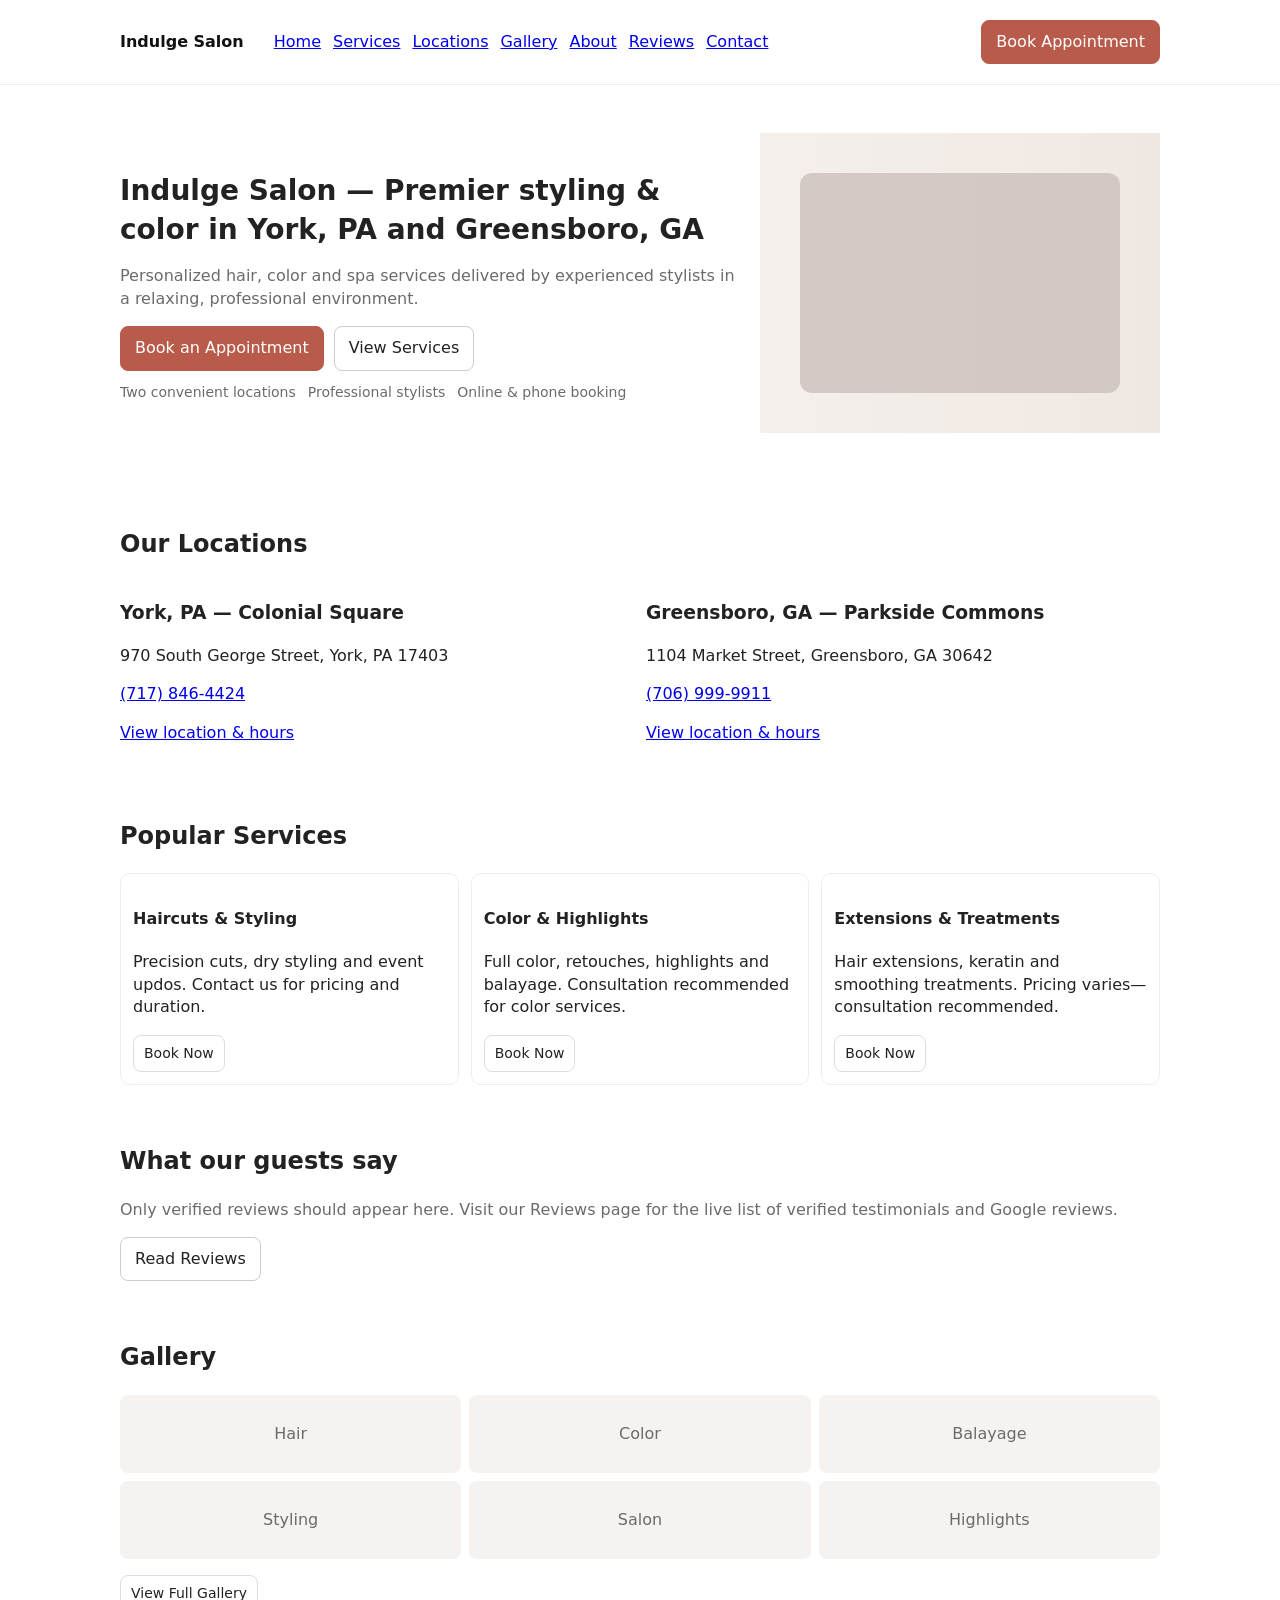
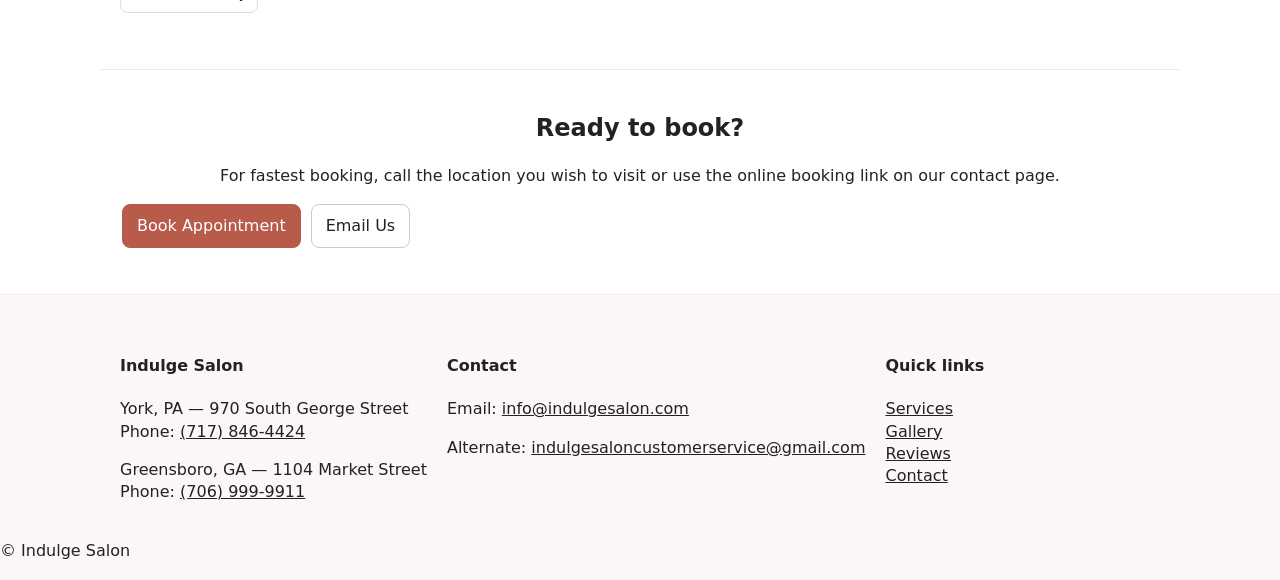
<file: index.html>
<!doctype html>
<html lang="en">
<head>
  <meta charset="utf-8">
  <meta name="viewport" content="width=device-width,initial-scale=1">
  <title>Indulge Salon — York, PA & Greensboro, GA</title>
  <meta name="description" content="Indulge Salon — Premium full-service salon serving York, PA and Greensboro, GA. Book appointments for cuts, color, extensions and spa services.">
  <link rel="stylesheet" href="/assets/css/main.css">
  <script type="application/ld+json" src="/data/local-business-york.jsonld" defer></script>
  <script type="application/ld+json" src="/data/local-business-greensboro.jsonld" defer></script>
</head>
<body>
  <header class="site-header">
    <div class="container header-inner">
      <a class="brand" href="/">Indulge Salon</a>
      <nav class="main-nav" id="main-nav">
        <a href="/">Home</a>
        <a href="/services.html">Services</a>
        <a href="/locations/york-pa.html">Locations</a>
        <a href="/gallery.html">Gallery</a>
        <a href="/about.html">About</a>
        <a href="/reviews.html">Reviews</a>
        <a href="/contact.html">Contact</a>
      </nav>
      <div class="actions">
        <a class="btn btn-primary" id="book-top" href="#book">Book Appointment</a>
        <button id="nav-toggle" class="nav-toggle" aria-label="Open menu">☰</button>
      </div>
    </div>
  </header>

  <main>
    <section class="hero">
      <div class="hero-inner container">
        <div class="hero-copy">
          <h1>Indulge Salon — Premier styling & color in York, PA and Greensboro, GA</h1>
          <p class="lead">Personalized hair, color and spa services delivered by experienced stylists in a relaxing, professional environment.</p>
          <div class="cta-row">
            <a class="btn btn-primary" id="hero-book" href="#book">Book an Appointment</a>
            <a class="btn btn-outline" href="/services.html">View Services</a>
          </div>
          <ul class="trust-row">
            <li>Two convenient locations</li>
            <li>Professional stylists</li>
            <li>Online & phone booking</li>
          </ul>
        </div>
        <div class="hero-visual" aria-hidden="true">
          <!-- decorative salon SVG placeholder -->
          <svg width="400" height="300" viewBox="0 0 400 300" xmlns="http://www.w3.org/2000/svg" role="img" aria-label="Salon image placeholder">
            <defs>
              <linearGradient id="g" x1="0" x2="1">
                <stop offset="0" stop-color="#f5f0ec"/>
                <stop offset="1" stop-color="#efe7e2"/>
              </linearGradient>
            </defs>
            <rect width="400" height="300" fill="url(#g)"/>
            <g fill="#d0c6c1" opacity="0.9">
              <rect x="40" y="40" width="320" height="220" rx="12"/>
            </g>
          </svg>
        </div>
      </div>
    </section>

    <section class="locations-quick container">
      <h2>Our Locations</h2>
      <div class="locations-grid">
        <article class="location-card">
          <h3>York, PA — Colonial Square</h3>
          <p>970 South George Street, York, PA 17403</p>
          <p><a href="tel:+17178464424">(717) 846-4424</a></p>
          <p><a href="/locations/york-pa.html">View location & hours</a></p>
        </article>
        <article class="location-card">
          <h3>Greensboro, GA — Parkside Commons</h3>
          <p>1104 Market Street, Greensboro, GA 30642</p>
          <p><a href="tel:+17069999911">(706) 999-9911</a></p>
          <p><a href="/locations/greensboro-ga.html">View location & hours</a></p>
        </article>
      </div>
    </section>

    <section class="services-preview container">
      <h2>Popular Services</h2>
      <div class="cards">
        <div class="card">
          <h4>Haircuts & Styling</h4>
          <p>Precision cuts, dry styling and event updos. Contact us for pricing and duration.</p>
          <a class="btn btn-sm" href="/services.html#haircuts">Book Now</a>
        </div>
        <div class="card">
          <h4>Color & Highlights</h4>
          <p>Full color, retouches, highlights and balayage. Consultation recommended for color services.</p>
          <a class="btn btn-sm" href="/services.html#color">Book Now</a>
        </div>
        <div class="card">
          <h4>Extensions & Treatments</h4>
          <p>Hair extensions, keratin and smoothing treatments. Pricing varies—consultation recommended.</p>
          <a class="btn btn-sm" href="/services.html#extensions">Book Now</a>
        </div>
      </div>
    </section>

    <section class="testimonials container">
      <h2>What our guests say</h2>
      <p class="note">Only verified reviews should appear here. Visit our Reviews page for the live list of verified testimonials and Google reviews.</p>
      <a class="btn btn-outline" href="/reviews.html">Read Reviews</a>
    </section>

    <section class="gallery-preview container">
      <h2>Gallery</h2>
      <div class="gallery-grid">
        <!-- SVG placeholders for images -->
        <div class="thumb">Hair</div>
        <div class="thumb">Color</div>
        <div class="thumb">Balayage</div>
        <div class="thumb">Styling</div>
        <div class="thumb">Salon</div>
        <div class="thumb">Highlights</div>
      </div>
      <p><a href="/gallery.html" class="btn btn-sm">View Full Gallery</a></p>
    </section>

    <section class="book-push container" id="book">
      <h2>Ready to book?</h2>
      <p>For fastest booking, call the location you wish to visit or use the online booking link on our contact page.</p>
      <div class="cta-row">
        <a class="btn btn-primary" href="/contact.html">Book Appointment</a>
        <a class="btn btn-outline" href="mailto:info@indulgesalon.com">Email Us</a>
      </div>
    </section>

  </main>

  <footer class="site-footer">
    <div class="container footer-inner">
      <div class="footer-col">
        <h4>Indulge Salon</h4>
        <p>York, PA — 970 South George Street<br>
        Phone: <a href="tel:+17178464424">(717) 846-4424</a></p>
        <p>Greensboro, GA — 1104 Market Street<br>
        Phone: <a href="tel:+17069999911">(706) 999-9911</a></p>
      </div>
      <div class="footer-col">
        <h4>Contact</h4>
        <p>Email: <a href="mailto:info@indulgesalon.com">info@indulgesalon.com</a></p>
        <p>Alternate: <a href="mailto:indulgesaloncustomerservice@gmail.com">indulgesaloncustomerservice@gmail.com</a></p>
      </div>
      <div class="footer-col">
        <h4>Quick links</h4>
        <a href="/services.html">Services</a><br>
        <a href="/gallery.html">Gallery</a><br>
        <a href="/reviews.html">Reviews</a><br>
        <a href="/contact.html">Contact</a>
      </div>
    </div>
    <div class="copyright">© Indulge Salon</div>
  </footer>

  <div id="book-modal" class="modal" aria-hidden="true">
    <div class="modal-inner">
      <button class="modal-close" id="modal-close" aria-label="Close">✕</button>
      <h3>Book an Appointment</h3>
      <p>Choose a method to book:</p>
      <ul>
        <li><a href="tel:+17178464424">Call York: (717) 846-4424</a></li>
        <li><a href="tel:+17069999911">Call Greensboro: (706) 999-9911</a></li>
        <li><a href="https://www.indulgesalon.com/" target="_blank" rel="noopener">Online booking on the official site</a></li>
      </ul>
      <p class="small">Note: This prototype preserves your existing booking provider — replace the link above with your booking deep-link or embed code in production.</p>
    </div>
  </div>

  <script src="/assets/js/main.js" defer></script>
</body>
</html>
</file>
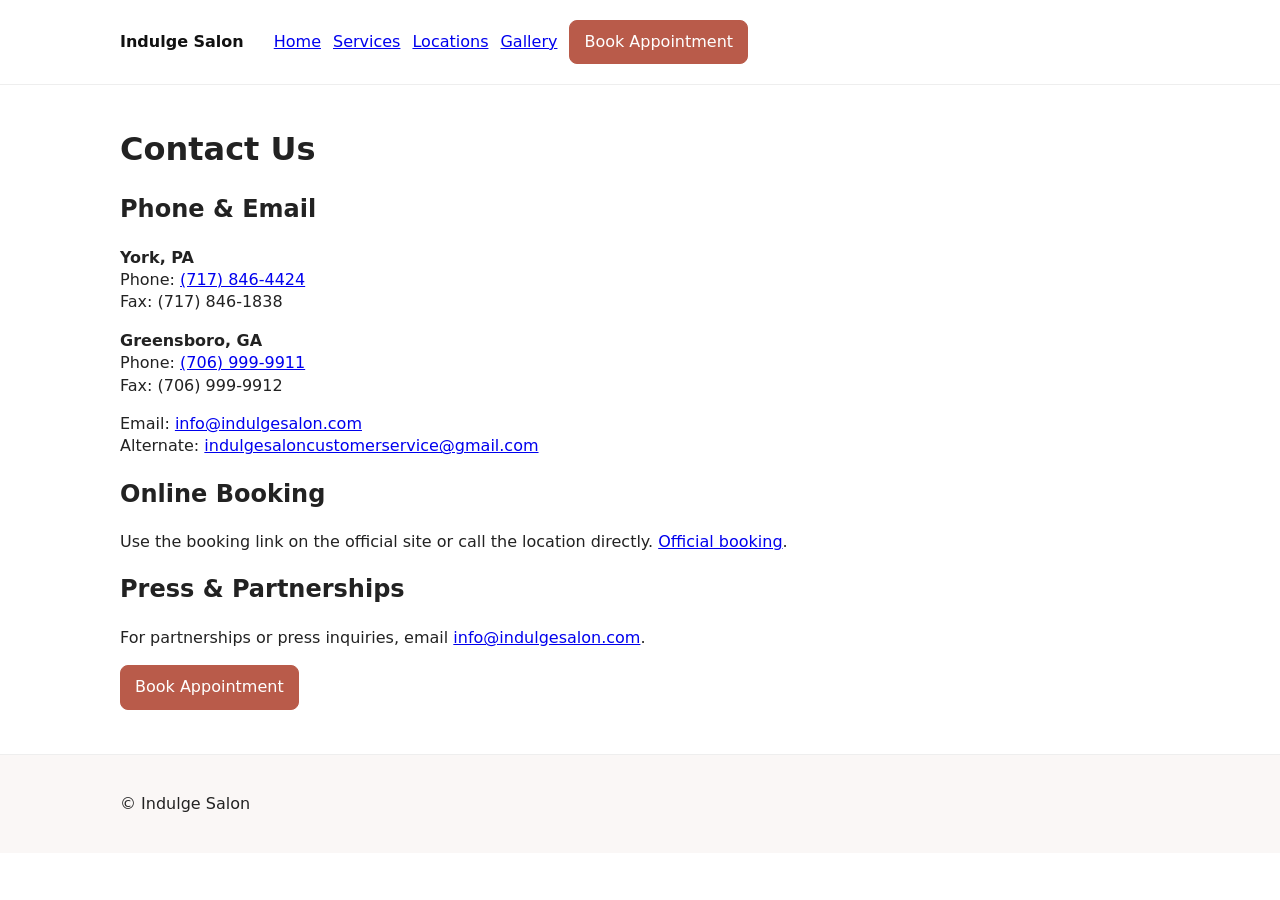
<file: contact.html>
<!doctype html>
<html lang="en">
<head>
  <meta charset="utf-8">
  <meta name="viewport" content="width=device-width,initial-scale=1">
  <title>Contact — Indulge Salon</title>
  <meta name="description" content="Contact Indulge Salon. Phone numbers, emails and booking options for York, PA and Greensboro, GA.">
  <link rel="stylesheet" href="/assets/css/main.css">
</head>
<body>
  <header class="site-header">
    <div class="container header-inner">
      <a class="brand" href="/">Indulge Salon</a>
      <nav class="main-nav">
        <a href="/">Home</a>
        <a href="/services.html">Services</a>
        <a href="/locations/york-pa.html">Locations</a>
        <a href="/gallery.html">Gallery</a>
      </nav>
      <a class="btn btn-primary" href="#book">Book Appointment</a>
    </div>
  </header>

  <main class="container contact-page">
    <h1>Contact Us</h1>
    <section>
      <h2>Phone & Email</h2>
      <p><strong>York, PA</strong><br>
      Phone: <a href="tel:+17178464424">(717) 846-4424</a><br>
      Fax: (717) 846-1838</p>

      <p><strong>Greensboro, GA</strong><br>
      Phone: <a href="tel:+17069999911">(706) 999-9911</a><br>
      Fax: (706) 999-9912</p>

      <p>Email: <a href="mailto:info@indulgesalon.com">info@indulgesalon.com</a><br>
      Alternate: <a href="mailto:indulgesaloncustomerservice@gmail.com">indulgesaloncustomerservice@gmail.com</a></p>
    </section>

    <section>
      <h2>Online Booking</h2>
      <p>Use the booking link on the official site or call the location directly. <a href="https://www.indulgesalon.com/" target="_blank" rel="noopener">Official booking</a>.</p>
    </section>

    <section>
      <h2>Press & Partnerships</h2>
      <p>For partnerships or press inquiries, email <a href="mailto:info@indulgesalon.com">info@indulgesalon.com</a>.</p>
    </section>

    <a class="btn btn-primary" href="#book">Book Appointment</a>
  </main>

  <footer class="site-footer">
    <div class="container footer-inner">© Indulge Salon</div>
  </footer>

  <script src="/assets/js/main.js"></script>
</body>
</html>
</file>
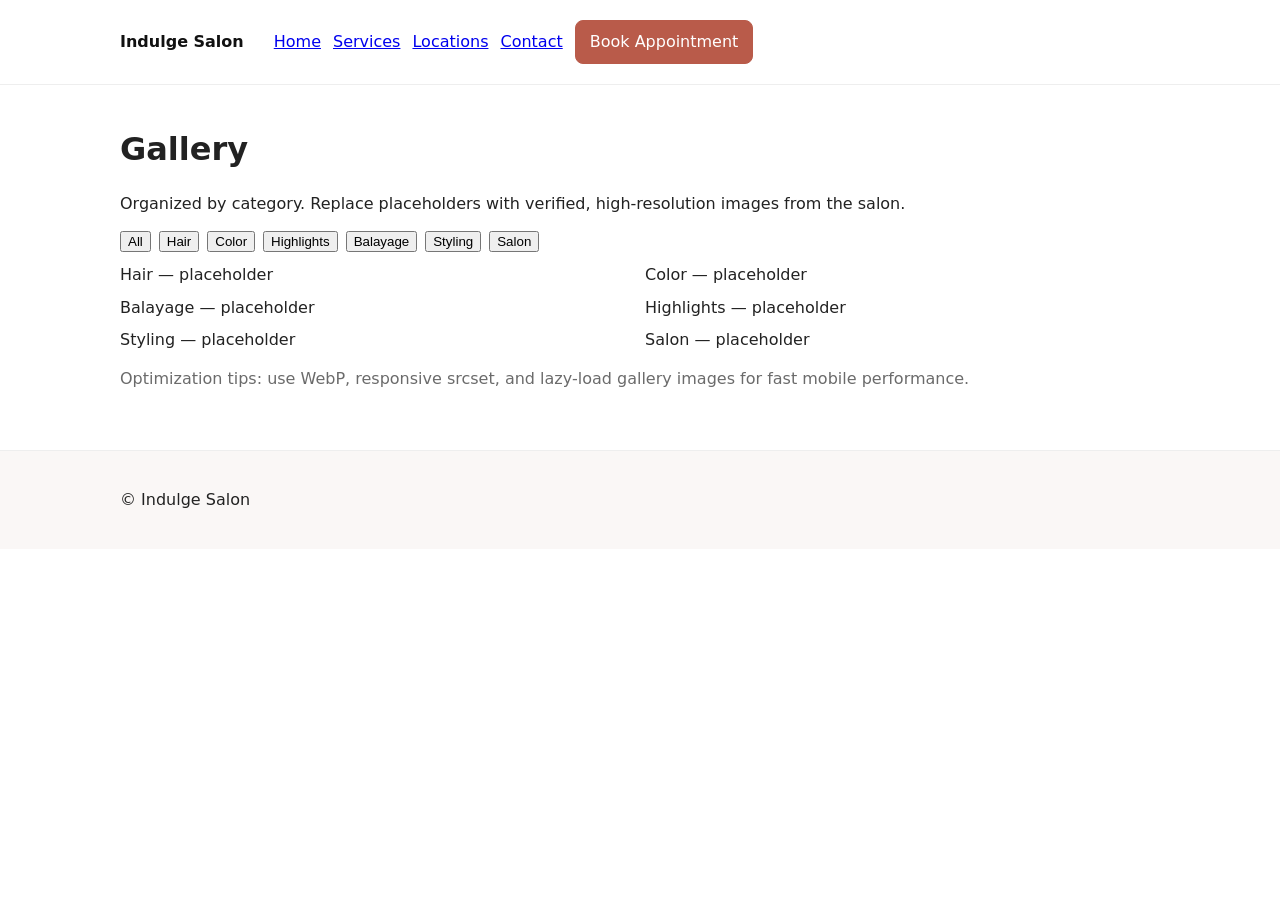
<file: gallery.html>
<!doctype html>
<html lang="en">
<head>
  <meta charset="utf-8">
  <meta name="viewport" content="width=device-width,initial-scale=1">
  <title>Gallery — Indulge Salon</title>
  <meta name="description" content="Gallery of hair, color, highlights and styling work from Indulge Salon.">
  <link rel="stylesheet" href="/assets/css/main.css">
</head>
<body>
  <header class="site-header">
    <div class="container header-inner">
      <a class="brand" href="/">Indulge Salon</a>
      <nav class="main-nav">
        <a href="/">Home</a>
        <a href="/services.html">Services</a>
        <a href="/locations/york-pa.html">Locations</a>
        <a href="/contact.html">Contact</a>
      </nav>
      <a class="btn btn-primary" href="#book">Book Appointment</a>
    </div>
  </header>

  <main class="container gallery-page">
    <h1>Gallery</h1>
    <p>Organized by category. Replace placeholders with verified, high-resolution images from the salon.</p>

    <nav class="gallery-filters">
      <button data-filter="all" class="active">All</button>
      <button data-filter="hair">Hair</button>
      <button data-filter="color">Color</button>
      <button data-filter="highlights">Highlights</button>
      <button data-filter="balayage">Balayage</button>
      <button data-filter="styling">Styling</button>
      <button data-filter="salon">Salon</button>
    </nav>

    <div class="gallery-grid" id="gallery-grid">
      <div class="gallery-item" data-category="hair">Hair — placeholder</div>
      <div class="gallery-item" data-category="color">Color — placeholder</div>
      <div class="gallery-item" data-category="balayage">Balayage — placeholder</div>
      <div class="gallery-item" data-category="highlights">Highlights — placeholder</div>
      <div class="gallery-item" data-category="styling">Styling — placeholder</div>
      <div class="gallery-item" data-category="salon">Salon — placeholder</div>
    </div>

    <p class="note">Optimization tips: use WebP, responsive srcset, and lazy-load gallery images for fast mobile performance.</p>
  </main>

  <footer class="site-footer">
    <div class="container footer-inner">© Indulge Salon</div>
  </footer>

  <script src="/assets/js/main.js" defer></script>
</body>
</html>
</file>
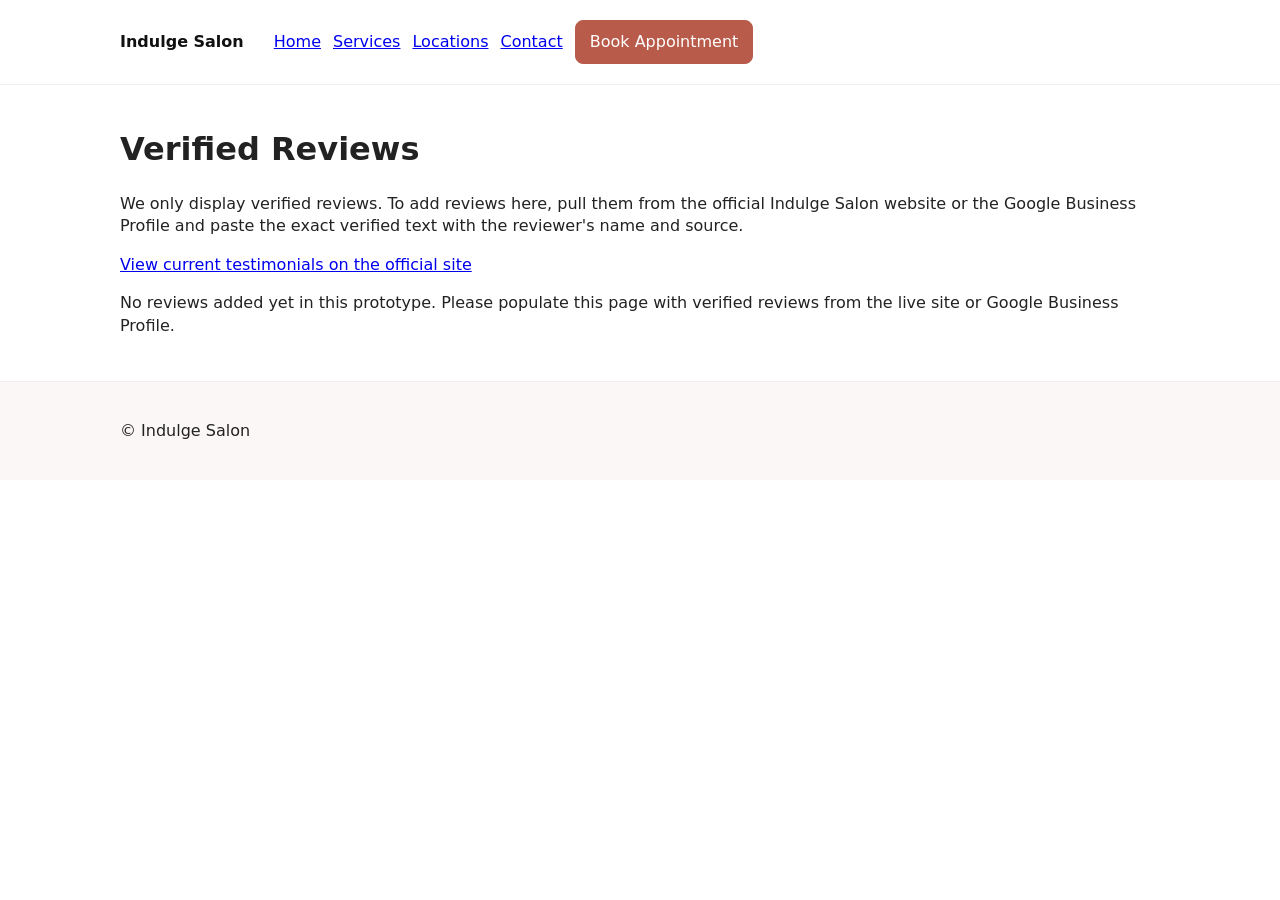
<file: reviews.html>
<!doctype html>
<html lang="en">
<head>
  <meta charset="utf-8">
  <meta name="viewport" content="width=device-width,initial-scale=1">
  <title>Reviews — Indulge Salon</title>
  <meta name="description" content="Verified customer reviews for Indulge Salon. Only genuine, verified reviews are displayed.">
  <link rel="stylesheet" href="/assets/css/main.css">
</head>
<body>
  <header class="site-header">
    <div class="container header-inner">
      <a class="brand" href="/">Indulge Salon</a>
      <nav class="main-nav">
        <a href="/">Home</a>
        <a href="/services.html">Services</a>
        <a href="/locations/york-pa.html">Locations</a>
        <a href="/contact.html">Contact</a>
      </nav>
      <a class="btn btn-primary" href="#book">Book Appointment</a>
    </div>
  </header>

  <main class="container reviews-page">
    <h1>Verified Reviews</h1>
    <p>We only display verified reviews. To add reviews here, pull them from the official Indulge Salon website or the Google Business Profile and paste the exact verified text with the reviewer's name and source.</p>
    <p><a href="https://www.indulgesalon.com/" target="_blank" rel="noopener">View current testimonials on the official site</a></p>
    <section class="reviews-list">
      <!-- Example entry: replace with verified review text only -->
      <div class="review-note">No reviews added yet in this prototype. Please populate this page with verified reviews from the live site or Google Business Profile.</div>
    </section>
  </main>

  <footer class="site-footer">
    <div class="container footer-inner">© Indulge Salon</div>
  </footer>

  <script src="/assets/js/main.js"></script>
</body>
</html>
</file>
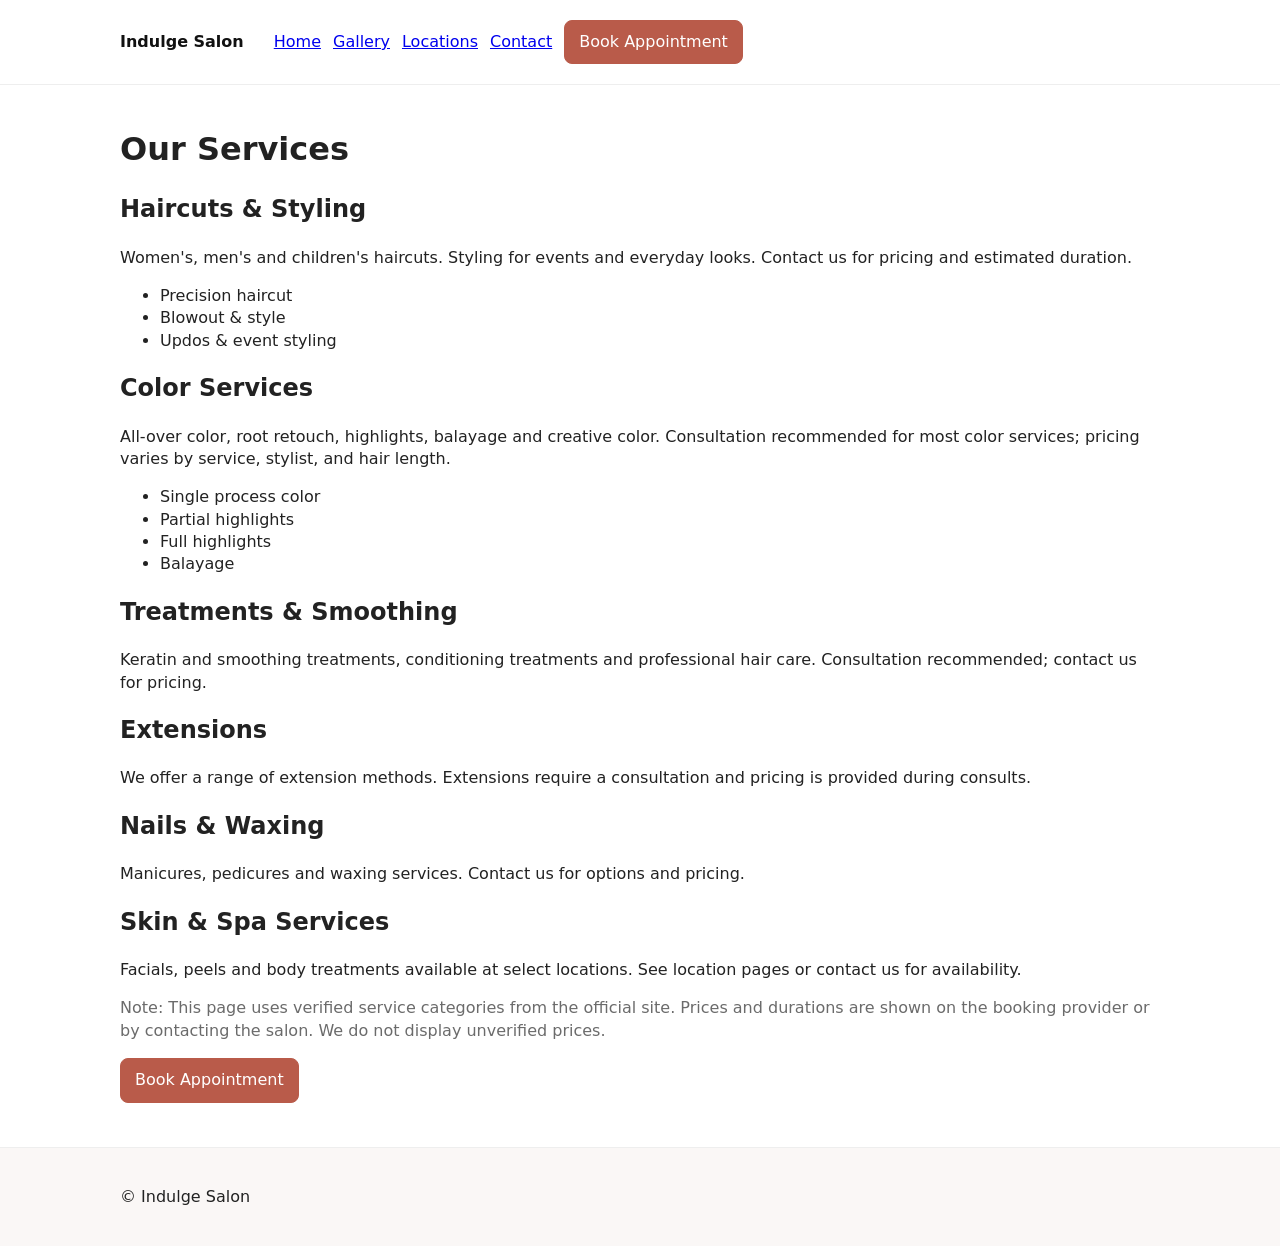
<file: services.html>
<!doctype html>
<html lang="en">
<head>
  <meta charset="utf-8">
  <meta name="viewport" content="width=device-width,initial-scale=1">
  <title>Services — Indulge Salon</title>
  <meta name="description" content="Services at Indulge Salon: Haircuts, Color, Highlights, Extensions, Nails, Waxing, Skin & Spa. Contact for pricing and durations.">
  <link rel="stylesheet" href="/assets/css/main.css">
</head>
<body>
  <header class="site-header">
    <div class="container header-inner">
      <a class="brand" href="/">Indulge Salon</a>
      <nav class="main-nav">
        <a href="/">Home</a>
        <a href="/gallery.html">Gallery</a>
        <a href="/locations/york-pa.html">Locations</a>
        <a href="/contact.html">Contact</a>
      </nav>
      <a class="btn btn-primary" href="#book">Book Appointment</a>
    </div>
  </header>

  <main class="container services-list">
    <h1>Our Services</h1>

    <section id="haircuts">
      <h2>Haircuts & Styling</h2>
      <p>Women's, men's and children's haircuts. Styling for events and everyday looks. Contact us for pricing and estimated duration.</p>
      <ul>
        <li>Precision haircut</li>
        <li>Blowout & style</li>
        <li>Updos & event styling</li>
      </ul>
    </section>

    <section id="color">
      <h2>Color Services</h2>
      <p>All-over color, root retouch, highlights, balayage and creative color. Consultation recommended for most color services; pricing varies by service, stylist, and hair length.</p>
      <ul>
        <li>Single process color</li>
        <li>Partial highlights</li>
        <li>Full highlights</li>
        <li>Balayage</li>
      </ul>
    </section>

    <section id="treatments">
      <h2>Treatments & Smoothing</h2>
      <p>Keratin and smoothing treatments, conditioning treatments and professional hair care. Consultation recommended; contact us for pricing.</p>
    </section>

    <section id="extensions">
      <h2>Extensions</h2>
      <p>We offer a range of extension methods. Extensions require a consultation and pricing is provided during consults.</p>
    </section>

    <section id="nails">
      <h2>Nails & Waxing</h2>
      <p>Manicures, pedicures and waxing services. Contact us for options and pricing.</p>
    </section>

    <section id="spa">
      <h2>Skin & Spa Services</h2>
      <p>Facials, peels and body treatments available at select locations. See location pages or contact us for availability.</p>
    </section>

    <p class="note">Note: This page uses verified service categories from the official site. Prices and durations are shown on the booking provider or by contacting the salon. We do not display unverified prices.</p>

    <a class="btn btn-primary" href="#book">Book Appointment</a>
  </main>

  <footer class="site-footer">
    <div class="container footer-inner">© Indulge Salon</div>
  </footer>

  <script src="/assets/js/main.js"></script>
</body>
</html>
</file>
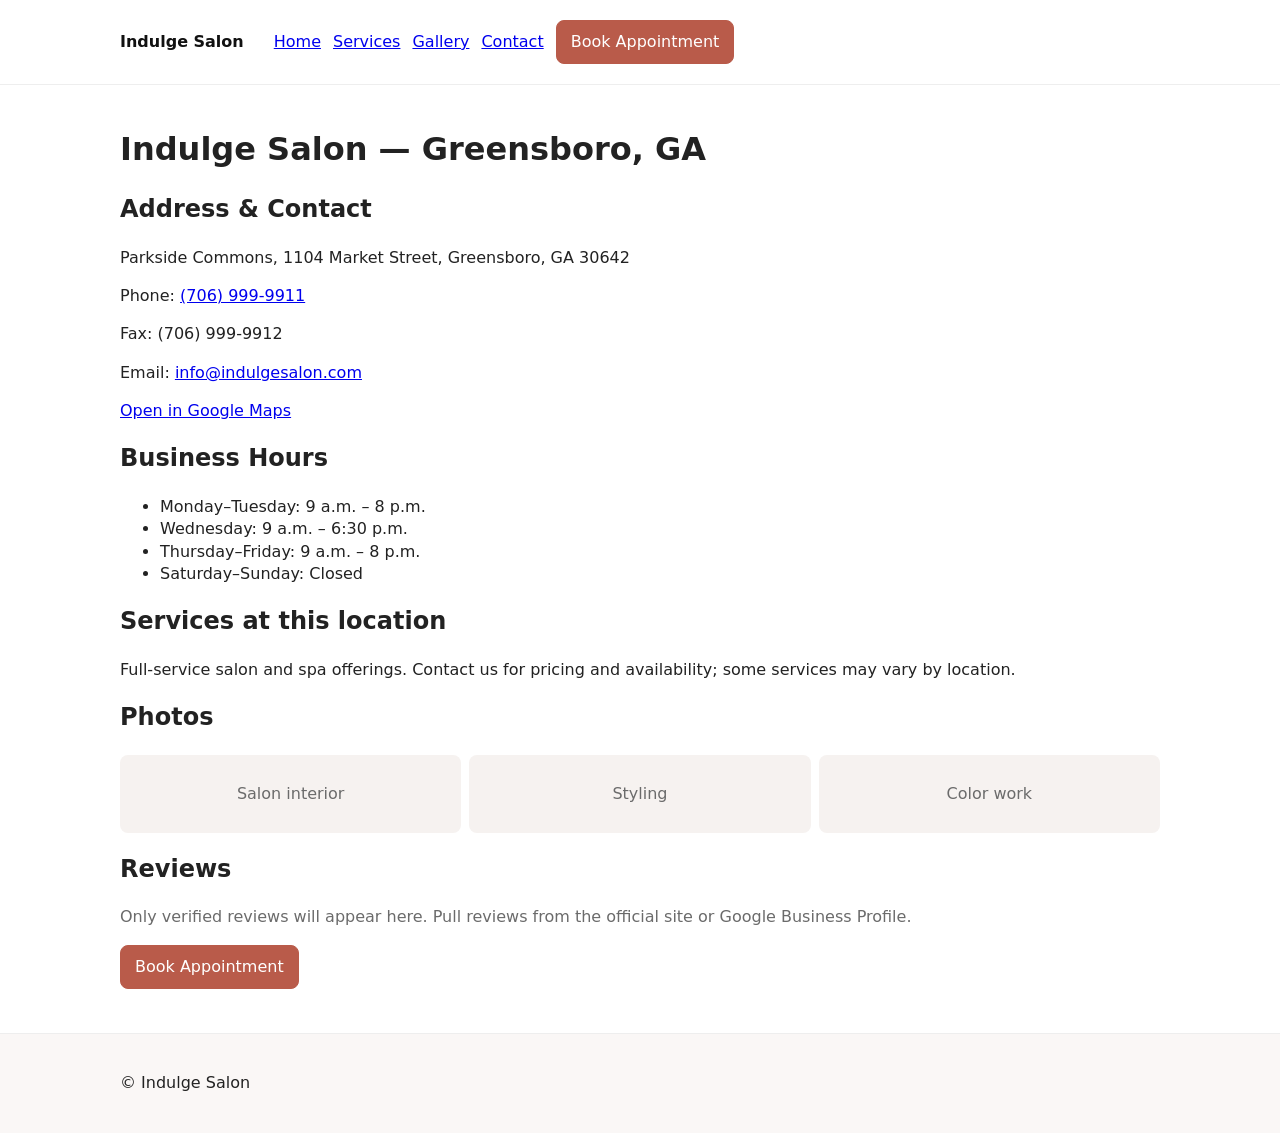
<file: locations/greensboro-ga.html>
<!doctype html>
<html lang="en">
<head>
  <meta charset="utf-8">
  <meta name="viewport" content="width=device-width,initial-scale=1">
  <title>Greensboro, GA — Indulge Salon</title>
  <meta name="description" content="Indulge Salon — Greensboro location at Parkside Commons, 1104 Market Street, Greensboro, GA. Hours, contact and booking information.">
  <link rel="stylesheet" href="/assets/css/main.css">
</head>
<body>
  <header class="site-header">
    <div class="container header-inner">
      <a class="brand" href="/">Indulge Salon</a>
      <nav class="main-nav">
        <a href="/">Home</a>
        <a href="/services.html">Services</a>
        <a href="/gallery.html">Gallery</a>
        <a href="/contact.html">Contact</a>
      </nav>
      <a class="btn btn-primary" href="#book">Book Appointment</a>
    </div>
  </header>

  <main class="container">
    <h1>Indulge Salon — Greensboro, GA</h1>
    <section class="location-info">
      <h2>Address & Contact</h2>
      <p>Parkside Commons, 1104 Market Street, Greensboro, GA 30642</p>
      <p>Phone: <a href="tel:+17069999911">(706) 999-9911</a></p>
      <p>Fax: (706) 999-9912</p>
      <p>Email: <a href="mailto:info@indulgesalon.com">info@indulgesalon.com</a></p>
      <p><a href="https://www.google.com/maps/search/?api=1&query=1104+Market+Street+Greensboro+GA+30642" target="_blank">Open in Google Maps</a></p>
    </section>

    <section class="hours">
      <h2>Business Hours</h2>
      <ul>
        <li>Monday–Tuesday: 9 a.m. – 8 p.m.</li>
        <li>Wednesday: 9 a.m. – 6:30 p.m.</li>
        <li>Thursday–Friday: 9 a.m. – 8 p.m.</li>
        <li>Saturday–Sunday: Closed</li>
      </ul>
    </section>

    <section class="location-services">
      <h2>Services at this location</h2>
      <p>Full-service salon and spa offerings. Contact us for pricing and availability; some services may vary by location.</p>
    </section>

    <section class="location-photos">
      <h2>Photos</h2>
      <div class="gallery-grid">
        <div class="thumb">Salon interior</div>
        <div class="thumb">Styling</div>
        <div class="thumb">Color work</div>
      </div>
    </section>

    <section class="reviews">
      <h2>Reviews</h2>
      <p class="note">Only verified reviews will appear here. Pull reviews from the official site or Google Business Profile.</p>
    </section>

    <a class="btn btn-primary" href="#book">Book Appointment</a>
  </main>

  <footer class="site-footer">
    <div class="container footer-inner">
      <div>© Indulge Salon</div>
    </div>
  </footer>

  <script src="/assets/js/main.js"></script>
</body>
</html>
</file>
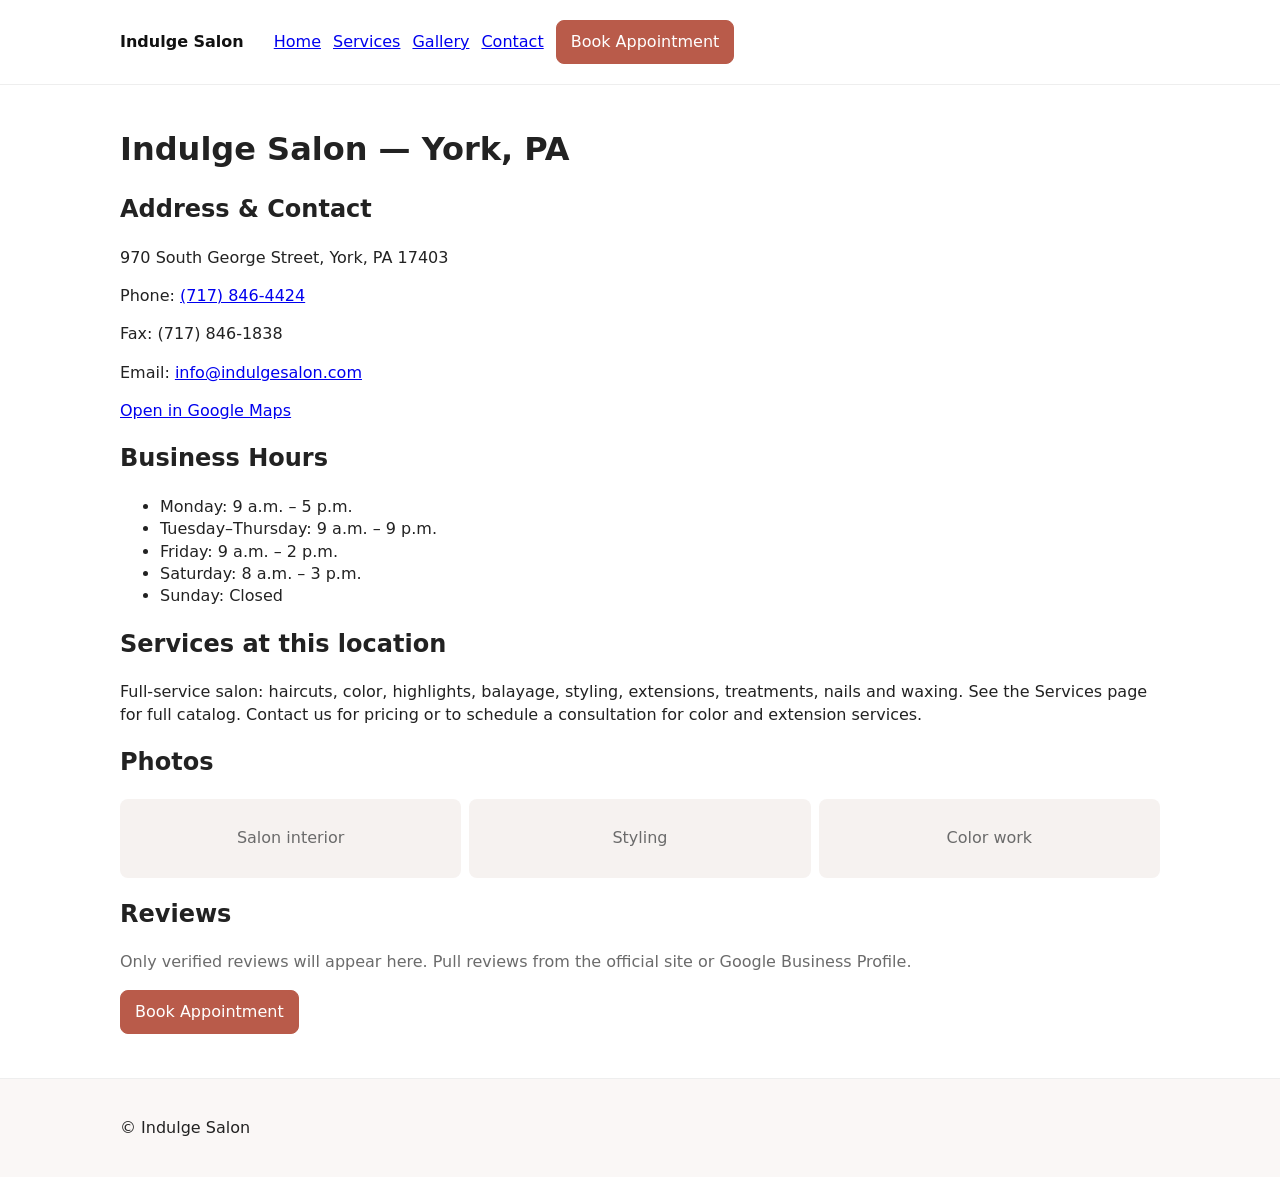
<file: locations/york-pa.html>
<!doctype html>
<html lang="en">
<head>
  <meta charset="utf-8">
  <meta name="viewport" content="width=device-width,initial-scale=1">
  <title>York, PA — Indulge Salon</title>
  <meta name="description" content="Indulge Salon — York location at 970 South George Street, York, PA. Hours, contact and booking information.">
  <link rel="stylesheet" href="/assets/css/main.css">
</head>
<body>
  <header class="site-header">
    <div class="container header-inner">
      <a class="brand" href="/">Indulge Salon</a>
      <nav class="main-nav">
        <a href="/">Home</a>
        <a href="/services.html">Services</a>
        <a href="/gallery.html">Gallery</a>
        <a href="/contact.html">Contact</a>
      </nav>
      <a class="btn btn-primary" href="#book">Book Appointment</a>
    </div>
  </header>

  <main class="container">
    <h1>Indulge Salon — York, PA</h1>
    <section class="location-info">
      <h2>Address & Contact</h2>
      <p>970 South George Street, York, PA 17403</p>
      <p>Phone: <a href="tel:+17178464424">(717) 846-4424</a></p>
      <p>Fax: (717) 846-1838</p>
      <p>Email: <a href="mailto:info@indulgesalon.com">info@indulgesalon.com</a></p>
      <p><a href="https://www.google.com/maps/search/?api=1&query=970+South+George+Street+York+PA+17403" target="_blank">Open in Google Maps</a></p>
    </section>

    <section class="hours">
      <h2>Business Hours</h2>
      <ul>
        <li>Monday: 9 a.m. – 5 p.m.</li>
        <li>Tuesday–Thursday: 9 a.m. – 9 p.m.</li>
        <li>Friday: 9 a.m. – 2 p.m.</li>
        <li>Saturday: 8 a.m. – 3 p.m.</li>
        <li>Sunday: Closed</li>
      </ul>
    </section>

    <section class="location-services">
      <h2>Services at this location</h2>
      <p>Full-service salon: haircuts, color, highlights, balayage, styling, extensions, treatments, nails and waxing. See the Services page for full catalog. Contact us for pricing or to schedule a consultation for color and extension services.</p>
    </section>

    <section class="location-photos">
      <h2>Photos</h2>
      <div class="gallery-grid">
        <div class="thumb">Salon interior</div>
        <div class="thumb">Styling</div>
        <div class="thumb">Color work</div>
      </div>
    </section>

    <section class="reviews">
      <h2>Reviews</h2>
      <p class="note">Only verified reviews will appear here. Pull reviews from the official site or Google Business Profile.</p>
    </section>

    <a class="btn btn-primary" href="#book">Book Appointment</a>
  </main>

  <footer class="site-footer">
    <div class="container footer-inner">
      <div>© Indulge Salon</div>
    </div>
  </footer>

  <script src="/assets/js/main.js"></script>
</body>
</html>
</file>
<file: assets/css/main.css>
/* main.css — mobile-first responsive styles (concise prototype) */
:root{
  --accent:#b95b4a; /* premium warm accent */
  --muted:#6b6b6b;
  --bg:#fff;
  --max-width:1080px;
  --radius:10px;
}
*{box-sizing:border-box}
body{font-family:Inter, system-ui, -apple-system, 'Segoe UI', Roboto, 'Helvetica Neue', Arial;line-height:1.4;color:#222;background:var(--bg);margin:0}
.container{max-width:var(--max-width);margin:0 auto;padding:20px}
.site-header{background:#fff;position:sticky;top:0;z-index:40;border-bottom:1px solid #eee}
.header-inner{display:flex;align-items:center;gap:12px}
.brand{font-weight:700;color:#111;text-decoration:none}
.main-nav{display:none}
.actions{margin-left:auto;display:flex;align-items:center;gap:8px}
.nav-toggle{background:none;border:0;font-size:20px}
.btn{display:inline-block;padding:10px 14px;border-radius:8px;text-decoration:none;color:#222;border:1px solid #ddd;background:#fff}
.btn-primary{background:var(--accent);color:#fff;border-color:var(--accent)}
.btn-outline{background:transparent;border:1px solid #ccc}
.btn-sm{padding:8px 10px;font-size:14px}
.hero{padding:28px 0}
.hero-inner{display:flex;flex-direction:column;gap:18px;align-items:flex-start}
.hero-copy h1{font-size:22px;margin:0 0 8px}
.lead{color:var(--muted)}
.cta-row{display:flex;gap:10px;margin-top:12px}
.trust-row{list-style:none;padding:0;margin:12px 0 0;display:flex;gap:12px;color:var(--muted);font-size:14px}
.locations-grid{display:grid;grid-template-columns:1fr;gap:12px}
.cards{display:grid;grid-template-columns:1fr;gap:12px}
.card{padding:12px;border:1px solid #eee;border-radius:10px}
.gallery-grid{display:grid;grid-template-columns:repeat(3,1fr);gap:8px;margin-top:12px}
.thumb{background:#f6f2f0;border-radius:8px;padding:28px;text-align:center;color:var(--muted)}
.book-push{text-align:center;padding:22px;border-top:1px solid #f0eae6;margin-top:20px}
.site-footer{background:#faf7f6;padding:18px 0;border-top:1px solid #eee;margin-top:24px}
.footer-inner{display:flex;gap:20px;flex-wrap:wrap}
.footer-col a{color:inherit}
.modal{position:fixed;inset:0;display:none;align-items:center;justify-content:center;background:rgba(0,0,0,0.45)}
.modal[aria-hidden="false"]{display:flex}
.modal-inner{background:#fff;padding:18px;border-radius:12px;max-width:480px;width:90%}
.modal-close{position:absolute;right:12px;top:12px;background:none;border:0;font-size:18px}
.note{color:var(--muted)}
.gallery-filters{display:flex;gap:8px;flex-wrap:wrap;margin-bottom:12px}
.gallery-page .gallery-grid{display:grid;grid-template-columns:repeat(2,1fr);gap:10px}
@media(min-width:768px){
  .main-nav{display:flex;gap:12px;margin-left:18px}
  .nav-toggle{display:none}
  .hero-inner{flex-direction:row;align-items:center}
  .hero-copy h1{font-size:28px}
  .locations-grid{grid-template-columns:1fr 1fr}
  .cards{grid-template-columns:repeat(3,1fr)}
  .gallery-grid{grid-template-columns:repeat(3,1fr)}
}
</file>
